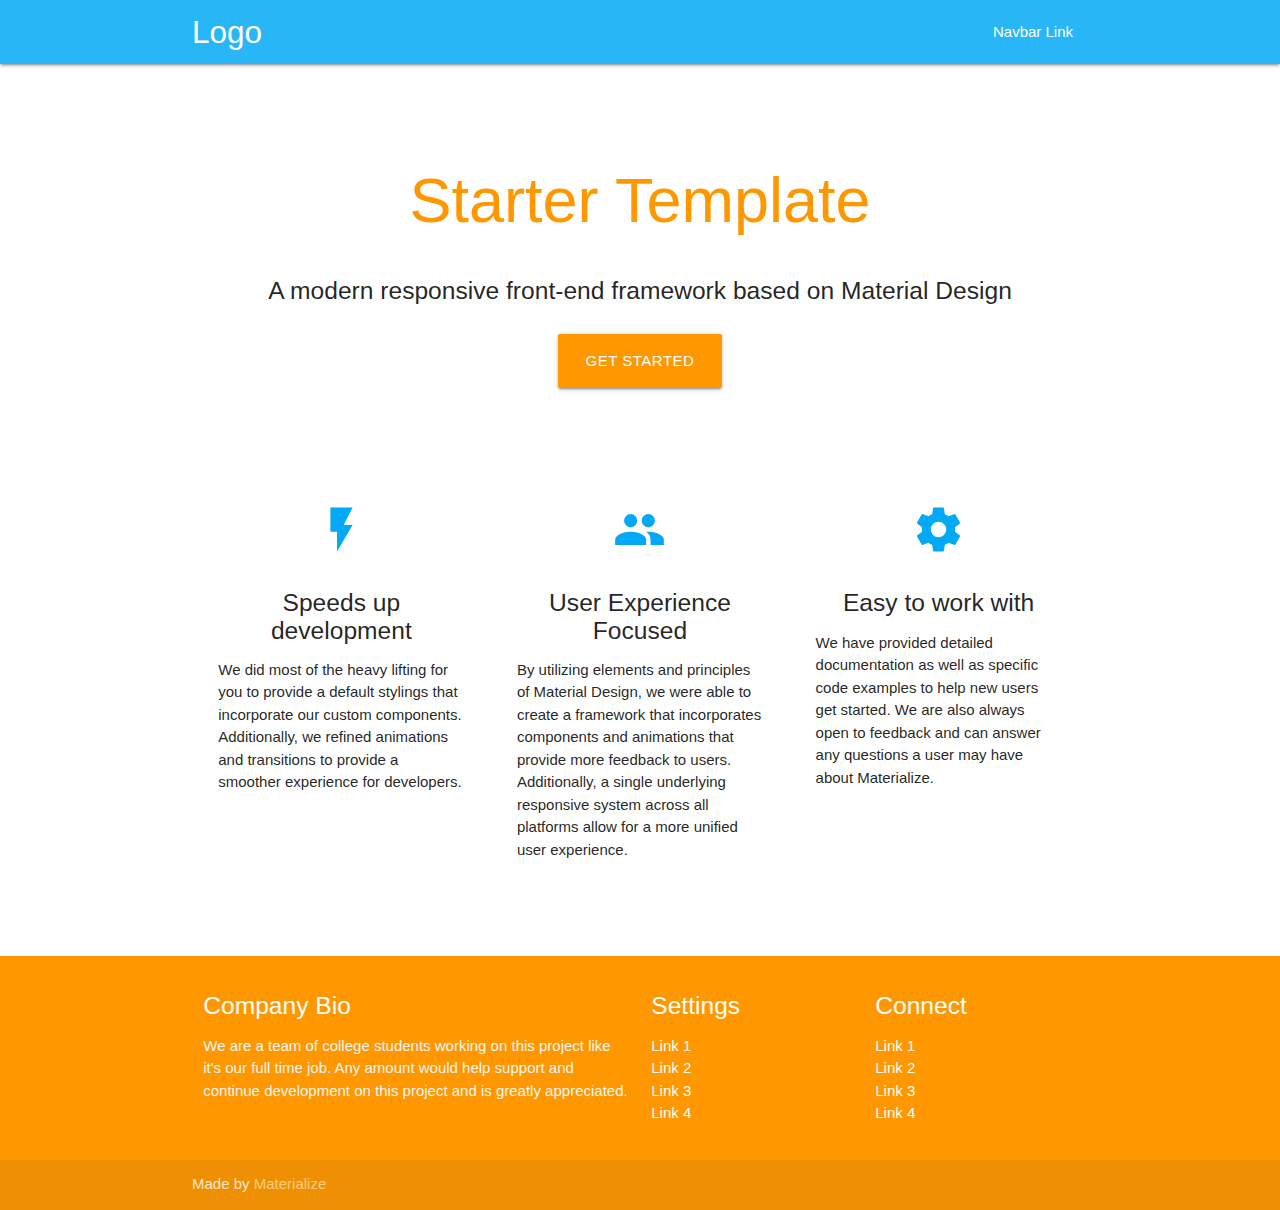
<file: index.html>
<!DOCTYPE html>
<html lang="en">
<head>
  <meta http-equiv="Content-Type" content="text/html; charset=UTF-8"/>
  <meta name="viewport" content="width=device-width, initial-scale=1, maximum-scale=1.0"/>
  <title>Starter Template - Materialize</title>

  <!-- CSS  -->
  <link href="https://fonts.googleapis.com/icon?family=Material+Icons" rel="stylesheet">
  <link href="css/materialize.css" type="text/css" rel="stylesheet" media="screen,projection"/>
  <link href="css/style.css" type="text/css" rel="stylesheet" media="screen,projection"/>
</head>
<body>
  <nav class="light-blue lighten-1" role="navigation">
    <div class="nav-wrapper container"><a id="logo-container" href="#" class="brand-logo">Logo</a>
      <ul class="right hide-on-med-and-down">
        <li><a href="#">Navbar Link</a></li>
      </ul>

      <ul id="nav-mobile" class="sidenav">
        <li><a href="#">Navbar Link</a></li>
      </ul>
      <a href="#" data-target="nav-mobile" class="sidenav-trigger"><i class="material-icons">menu</i></a>
    </div>
  </nav>
  <div class="section no-pad-bot" id="index-banner">
    <div class="container">
      <br><br>
      <h1 class="header center orange-text">Starter Template</h1>
      <div class="row center">
        <h5 class="header col s12 light">A modern responsive front-end framework based on Material Design</h5>
      </div>
      <div class="row center">
        <a href="http://materializecss.com/getting-started.html" id="download-button" class="btn-large waves-effect waves-light orange">Get Started</a>
      </div>
      <br><br>

    </div>
  </div>


  <div class="container">
    <div class="section">

      <!--   Icon Section   -->
      <div class="row">
        <div class="col s12 m4">
          <div class="icon-block">
            <h2 class="center light-blue-text"><i class="material-icons">flash_on</i></h2>
            <h5 class="center">Speeds up development</h5>

            <p class="light">We did most of the heavy lifting for you to provide a default stylings that incorporate our custom components. Additionally, we refined animations and transitions to provide a smoother experience for developers.</p>
          </div>
        </div>

        <div class="col s12 m4">
          <div class="icon-block">
            <h2 class="center light-blue-text"><i class="material-icons">group</i></h2>
            <h5 class="center">User Experience Focused</h5>

            <p class="light">By utilizing elements and principles of Material Design, we were able to create a framework that incorporates components and animations that provide more feedback to users. Additionally, a single underlying responsive system across all platforms allow for a more unified user experience.</p>
          </div>
        </div>

        <div class="col s12 m4">
          <div class="icon-block">
            <h2 class="center light-blue-text"><i class="material-icons">settings</i></h2>
            <h5 class="center">Easy to work with</h5>

            <p class="light">We have provided detailed documentation as well as specific code examples to help new users get started. We are also always open to feedback and can answer any questions a user may have about Materialize.</p>
          </div>
        </div>
      </div>

    </div>
    <br><br>
  </div>

  <footer class="page-footer orange">
    <div class="container">
      <div class="row">
        <div class="col l6 s12">
          <h5 class="white-text">Company Bio</h5>
          <p class="grey-text text-lighten-4">We are a team of college students working on this project like it's our full time job. Any amount would help support and continue development on this project and is greatly appreciated.</p>


        </div>
        <div class="col l3 s12">
          <h5 class="white-text">Settings</h5>
          <ul>
            <li><a class="white-text" href="#!">Link 1</a></li>
            <li><a class="white-text" href="#!">Link 2</a></li>
            <li><a class="white-text" href="#!">Link 3</a></li>
            <li><a class="white-text" href="#!">Link 4</a></li>
          </ul>
        </div>
        <div class="col l3 s12">
          <h5 class="white-text">Connect</h5>
          <ul>
            <li><a class="white-text" href="#!">Link 1</a></li>
            <li><a class="white-text" href="#!">Link 2</a></li>
            <li><a class="white-text" href="#!">Link 3</a></li>
            <li><a class="white-text" href="#!">Link 4</a></li>
          </ul>
        </div>
      </div>
    </div>
    <div class="footer-copyright">
      <div class="container">
      Made by <a class="orange-text text-lighten-3" href="http://materializecss.com">Materialize</a>
      </div>
    </div>
  </footer>


  <!--  Scripts-->
  <script src="https://code.jquery.com/jquery-2.1.1.min.js"></script>
  <script src="js/materialize.js"></script>
  <script src="js/init.js"></script>

  </body>
</html>
</file>
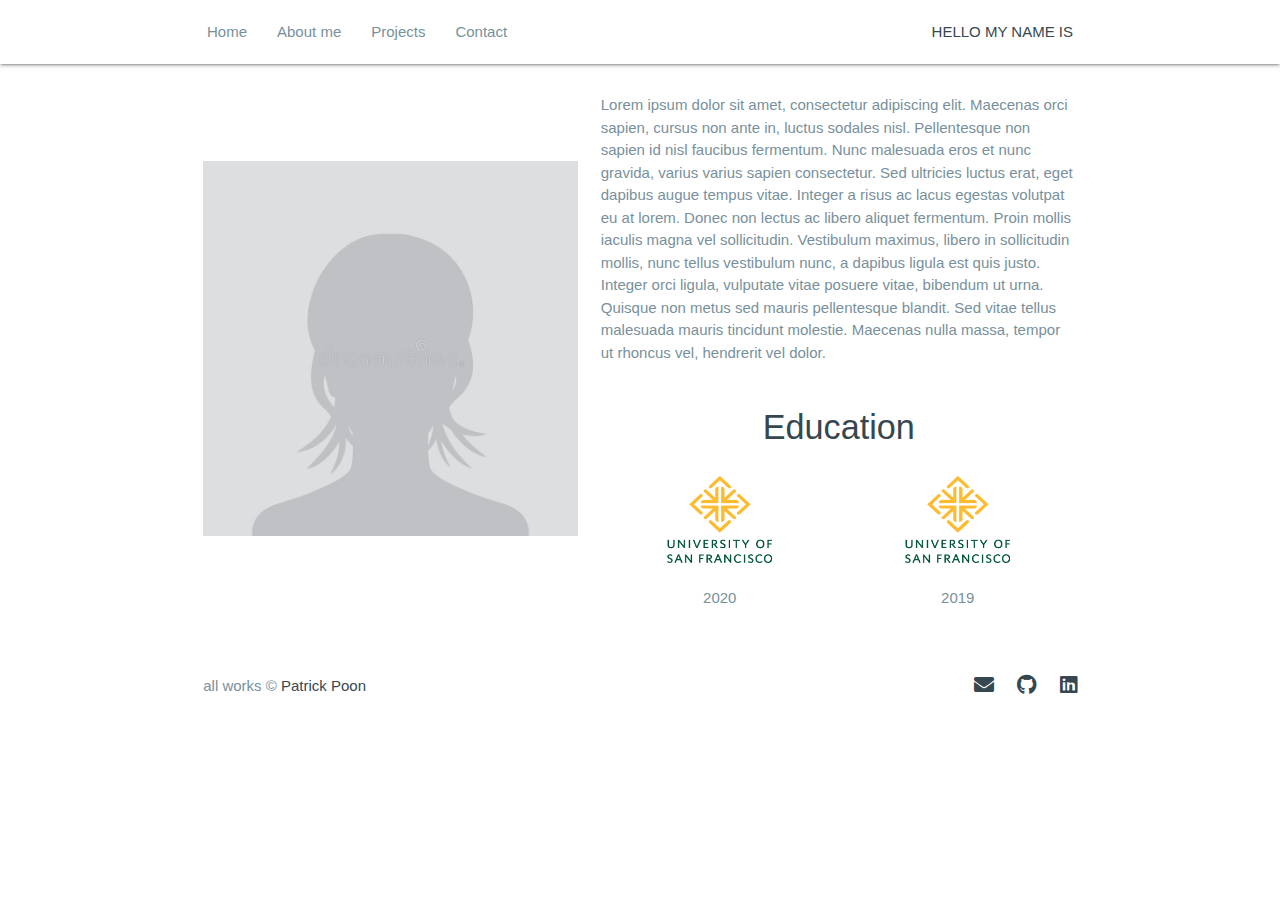
<file: aboutme.html>
<!DOCTYPE html>
<html lang="en">
<head>
  <meta http-equiv="Content-Type" content="text/html; charset=UTF-8"/>
  <meta name="viewport" content="width=device-width, initial-scale=1, maximum-scale=1.0"/>
  <title>About me</title>

  <!-- CSS  -->
  <link href="https://fonts.googleapis.com/icon?family=Material+Icons" rel="stylesheet">
  <link href="css/materialize.css" type="text/css" rel="stylesheet" media="screen,projection"/>
  <link href="css/style.css" type="text/css" rel="stylesheet" media="screen,projection"/>
  <!-- Custom Fonts -->
  <link href="css/fontawesome-free/css/all.min.css" rel="stylesheet" type="text/css">
  <link href="https://fonts.googleapis.com/css2?family=Poppins:wght@300;400;500&display=swap" rel="stylesheet">
</head>
<body>
  <header-component></header-component>
    <main>
        <div class="section">
            <div class="valign-wrapper">
                <div class="container">
                    <div class="row">
                        <div class="valign-wrapper">
                            <ul class="left hide-on-med-and-down">
                            <div class="col s12 m12">
                                <div class="valign-wrapper">
                                    <p><img src="img/profile.jpg" alt="Patrick Poon" style="width:25em;height:25em;"></p>
                                </div>
                            </div>
                            </ul>
                            <div class="col s12 m12 blue-grey-text text-lighten-1">
                                <ul class='center show-on-medium-and-down hide-on-med-and-up'>
                                    <p><img src="img/profile.jpg" alt="Patrick Poon" class='circle' style="width:15em;height:15em;"></p>
                                </ul>
                                <p>
                                    Lorem ipsum dolor sit amet, consectetur adipiscing elit. Maecenas orci sapien, cursus non ante in, luctus sodales nisl. Pellentesque non sapien id nisl faucibus fermentum. Nunc malesuada eros et nunc gravida, varius varius sapien consectetur. Sed ultricies luctus erat, eget dapibus augue tempus vitae. Integer a risus ac lacus egestas volutpat eu at lorem. Donec non lectus ac libero aliquet fermentum. Proin mollis iaculis magna vel sollicitudin. Vestibulum maximus, libero in sollicitudin mollis, nunc tellus vestibulum nunc, a dapibus ligula est quis justo. Integer orci ligula, vulputate vitae posuere vitae, bibendum ut urna. Quisque non metus sed mauris pellentesque blandit. Sed vitae tellus malesuada mauris tincidunt molestie. Maecenas nulla massa, tempor ut rhoncus vel, hendrerit vel dolor.
                                <br><br>
                                <h4 class='center-align blue-grey-text text-darken-3'> Education</h4>
                                <div class="center-align col s12 m6">
                                    <p>
                                    <img src="img/usf.png" alt="USFCA" style="width: 7rem;height: 7rem;"><br>2020
                                    </p>
                                </div>
                                <div class="center-align col s12 m6">
                                    <p>
                                    <img src="img/usf.png" alt="USFCA" style="width: 7rem;height: 7rem;"><br>2019
                                    </p>
                                </div>
                            </div>
                        </div>
                    </div>
                </div>
            </div>
        </div>

    </main>
    <footer>
        <footer-component></footer-component>
    </footer>

  <!--  Scripts-->
  <script src="https://code.jquery.com/jquery-2.1.1.min.js"></script>
  <script src="js/materialize.js"></script>
  <script src="js/init.js"></script>
  <script src="js/header.js" type="text/javascript" defer></script>
  <script src="js/footer.js" type="text/javascript" defer></script>

</body>
</html>
</file>
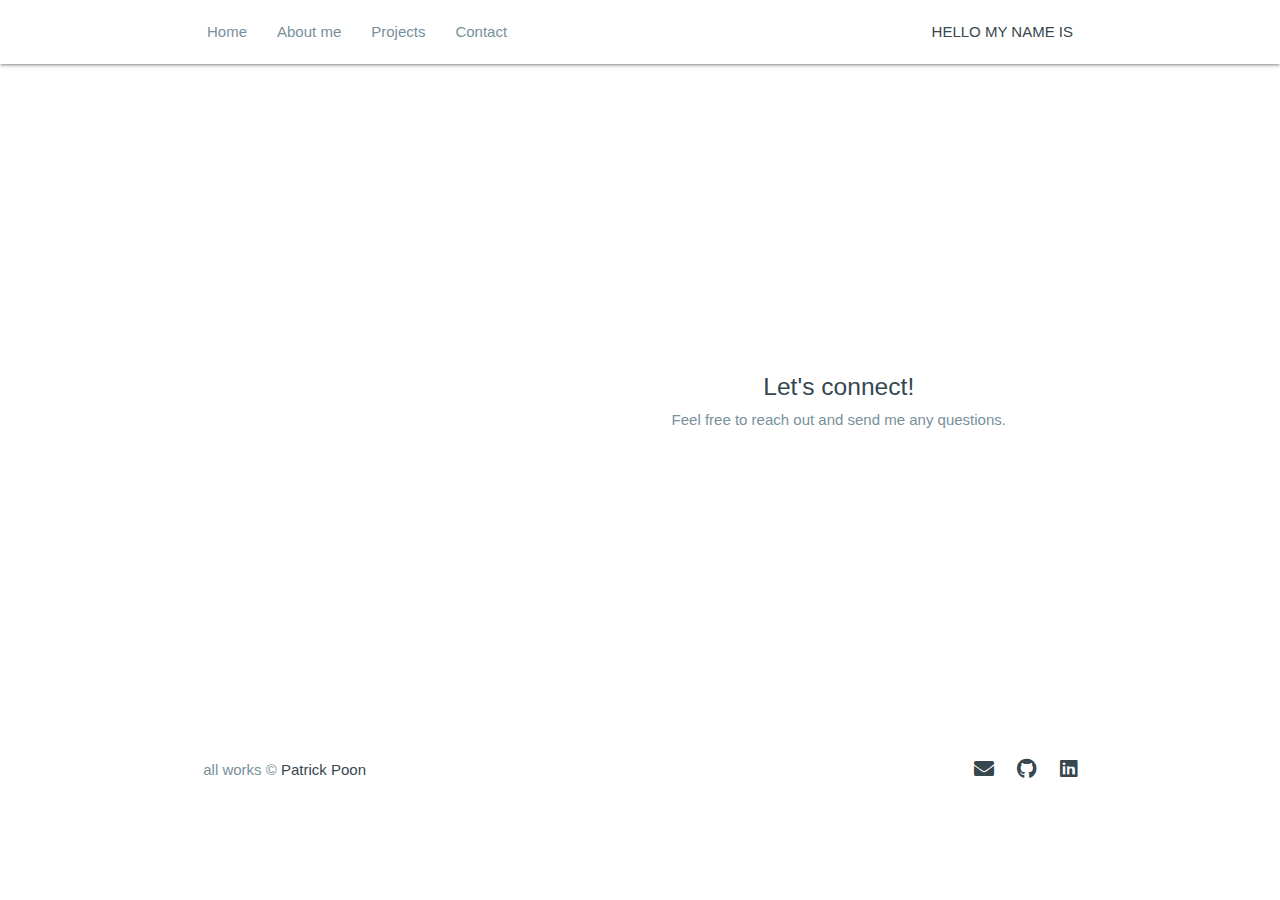
<file: contact.html>
<!DOCTYPE html>
<html lang="en">
<head>
  <meta http-equiv="Content-Type" content="text/html; charset=UTF-8"/>
  <meta name="viewport" content="width=device-width, initial-scale=1, maximum-scale=1.0"/>
  <title>Contact</title>

  <!-- CSS  -->
  <link href="https://fonts.googleapis.com/icon?family=Material+Icons" rel="stylesheet">
  <link href="css/materialize.css" type="text/css" rel="stylesheet" media="screen,projection"/>
  <link href="css/style.css" type="text/css" rel="stylesheet" media="screen,projection"/>
  <!-- Custom Fonts -->
  <link href="css/fontawesome-free/css/all.min.css" rel="stylesheet" type="text/css">


  <!-- Mapbox -->
  <script src='https://api.mapbox.com/mapbox-gl-js/v2.0.0/mapbox-gl.js'></script>
  <link href='https://api.mapbox.com/mapbox-gl-js/v2.0.0/mapbox-gl.css' rel='stylesheet' />

</head>
<body>
  <header-component></header-component>
    <main>
        <div class='section'>
            <div class='container'>
                <div class="row valign-wrapper">
                    <ul class="left hide-on-med-and-down">
                        <div class="col s12 center">
                            <div id='map' style='width: 25rem; height: 40rem; margin-left: auto; margin-right: auto;'></div>
                            <script>
                            mapboxgl.accessToken = 'pk.eyJ1IjoicGF0cmlja3Bvb24yMyIsImEiOiJjazYyb2lsdzIwZ25vM2RwYjFqcTV2ZWN0In0.aUBI_q9T9NQ-w9NopqX57A';
                            var map = new mapboxgl.Map({
                            container: 'map',
                            style: 'mapbox://styles/mapbox/light-v10', // stylesheet location
                            center: [-122.42, 37.78], // starting position [lng, lat]
                            zoom: 12 // starting zoom
                            });
                            </script>
                        </div>
                    </ul>
                        <div class="col s12 center">
                            <ul class='center show-on-medium-and-down hide-on-med-and-up'>
                                <div class="center">
                                    <div id='map2' style='width: 25rem; height: 30rem; margin-left: auto; margin-right: auto;'>
                                        <script>
                                        mapboxgl.accessToken = 'pk.eyJ1IjoicGF0cmlja3Bvb24yMyIsImEiOiJjazYyb2lsdzIwZ25vM2RwYjFqcTV2ZWN0In0.aUBI_q9T9NQ-w9NopqX57A';
                                        var map2 = new mapboxgl.Map({
                                        container: 'map2',
                                        style: 'mapbox://styles/mapbox/light-v10', // stylesheet location
                                        center: [-122.42, 37.78], // starting position [lng, lat]
                                        zoom: 11 // starting zoom
                                        });
                                        </script>
                                    </div>
                                </div>
                            </ul>
                                <div class='blue-grey-text text-darken-3'>
                                    <div class="col s12 center">
                                        <h5>Let's connect!</h5>
                                        <div class='blue-grey-text text-lighten-1'>
                                        Feel free to reach out and send me any questions.
                                        </div>
                                    </div>
                                </div>
                            </div>
                        </div>
                    </div>
                </div>
            </div>
        </div>
    </div>
    </main>
    <footer>
        <footer-component></footer-component>
    </footer>

  <!--  Scripts-->
  <script src="https://code.jquery.com/jquery-2.1.1.min.js"></script>
  <script src="js/materialize.js"></script>
  <script src="js/init.js"></script>
  <script src="js/header.js" type="text/javascript" defer></script>
  <script src="js/footer.js" type="text/javascript" defer></script>
  <script src='https://api.mapbox.com/mapbox-gl-js/v1.11.1/mapbox-gl.js'></script>

</body>
</html>
</file>
<file: css/style.css>
/* Custom Stylesheet */
/**
 * Use this file to override Materialize files so you can update
 * the core Materialize files in the future
 *
 * Made By MaterializeCSS.com
 */

.icon-block {
  padding: 0 15px;
}
.icon-block .material-icons {
	font-size: inherit;
}
</file>
